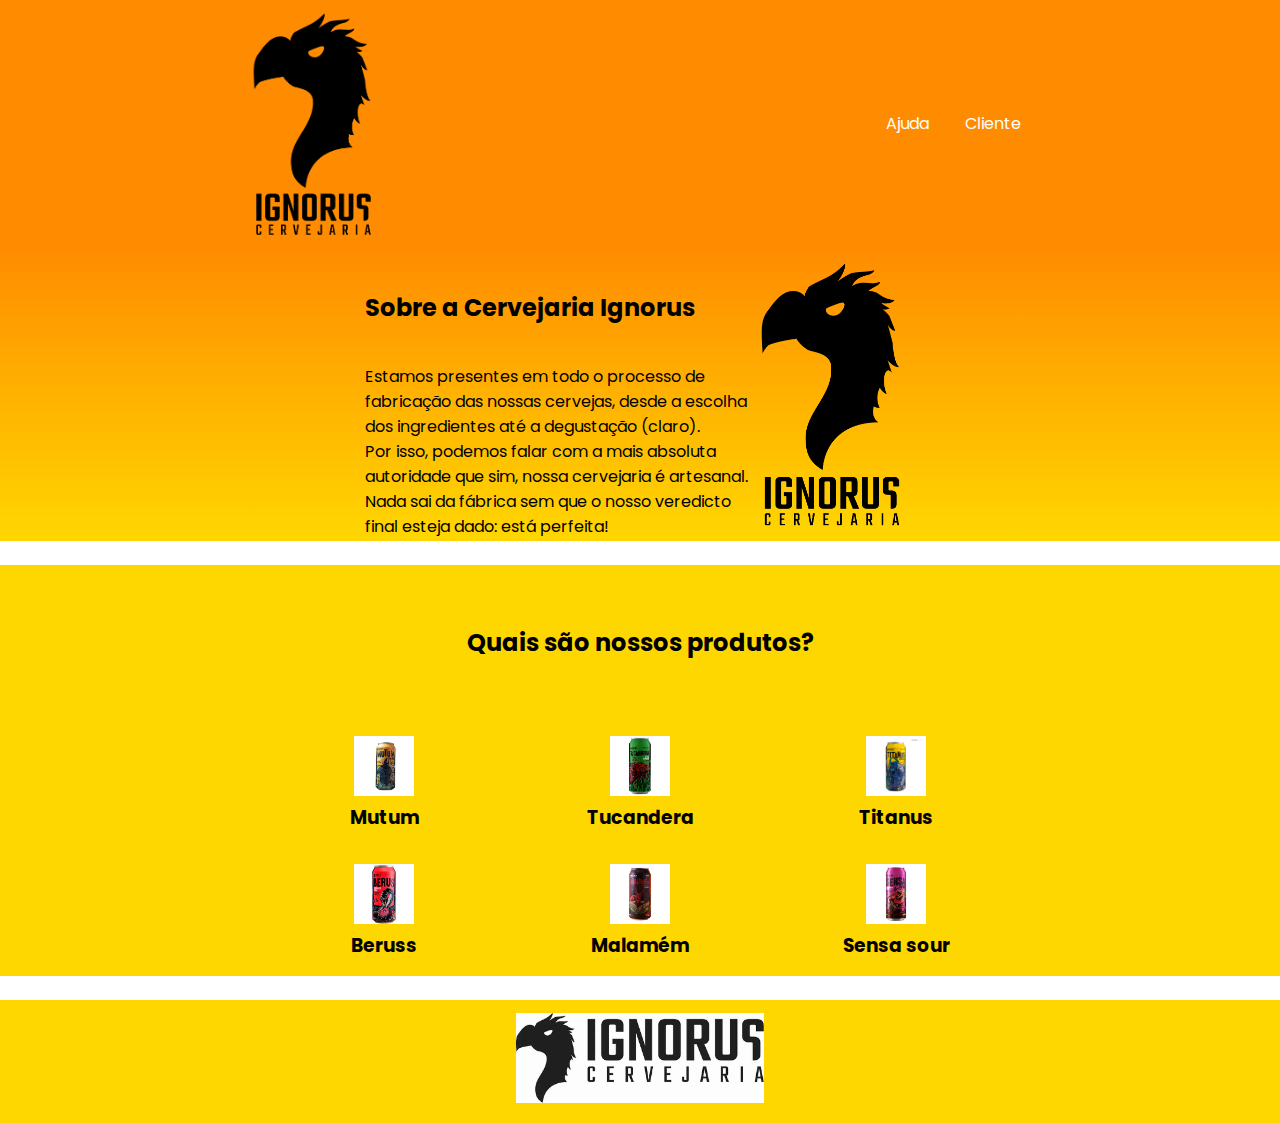
<file: index.html>
<!DOCTYPE html>
<html lang="en">

<head>
    <meta charset="UTF-8">
    <meta http-equiv="X-UA-Compatible" content="IE=edge">
    <meta name="viewport" content="width=device-width, initial-scale=1.0">
    <title>Ignorus Cervejaria</title>
    <link rel="stylesheet" href="style.css">
    <link rel="preconnect" href="https://fonts.googleapis.com">
    <link rel="preconnect" href="https://fonts.gstatic.com" crossorigin>
    <link href="https://fonts.googleapis.com/css2?family=Poppins&display=swap" rel="stylesheet">
</head>

<body>
    <header class="cabecalho">
        <img class="cabecalho-imagem" src="marca-ignorus_p_virtual_vertical.png" alt="logo da alura start">
        <ul class="cabecalho-lista">
            <li class="cabecalho-lista-item"><a href="#escola">Ajuda</a></li>
            <li class="cabecalho-lista-item"><a href="#estudante">Cliente</a></li>
        </ul>
    </header>
    <section id="escola">
        <div class="escola-div-conteudo">
            <h2 class="escola-titulo">Sobre a Cervejaria Ignorus</h2>
            <p class="escola-texto-um">Estamos presentes em todo o processo de fabricação das nossas cervejas, desde a escolha dos ingredientes até a degustação (claro).
                </p>
            <p class="escola-texto-dois">Por isso, podemos falar com a mais absoluta autoridade que sim, nossa cervejaria é artesanal.

                Nada sai da fábrica sem que o nosso veredicto final esteja dado: está perfeita!</p>
        </div>
        <img class="escola-imagem" src="marca-ignorus_p_virtual_vertical.png" alt="imagem que representa a logo">
    </section>

    <section id="estudante">
        <h2 class="estudante-titulo">Quais são nossos produtos?</h2>
        <div class="estudante-todos">
            <span></span>
            <div class="estudante-div">
                <img class="estudante-imagem" src="255482-1.webp" alt="foto da mutum">
                <h3 class="estudante-nome">Mutum</h3>
            </div>
            <div class="estudante-div">
                <img class="estudante-imagem" src="256752.webp" alt="foto da Tucandera  ">
                <h3 class="estudante-nome">Tucandera</h3>
            </div>
            <div class="estudante-div">
                <img class="estudante-imagem" src="Titanus.jpg" alt="foto da Titanus">
                <h3 class="estudante-nome">Titanus</h3>
            </div>
            <span></span>
            <span></span>
            <div class="estudante-div">
                <img class="estudante-imagem" src="Berus.jpg" alt="foto da Berus">
                <h3 class="estudante-nome">Beruss</h3>
            </div>
            <div class="estudante-div">
                <img class="estudante-imagem" src="258967.webp" alt="foto da Malamém">
                <h3 class="estudante-nome">Malamém</h3>
            </div>
            <div class="estudante-div">
                <img class="estudante-imagem" src="256389.webp" alt="foto da Sensa sour">
                <h3 class="estudante-nome">Sensa sour</h3>
            <span></span>
            <span></span>
           
        </div>
    </section>
    
    <footer class="rodape">
        <img class="rodape-imagem" src="c96554ebfb.webp" alt="logo da cervejaria">
        
    </footer>
</body>

</html>
</file>
<file: style.css>
*{
    margin: 0;
    padding: 0;
}
body {
    font-family: 'Poppins', sans-serif;
}
.cabecalho {
    background-color: #FF8C00;
    color: white;
    display: flex;
    justify-content: space-around;
    align-items: center;
    padding: 16px 6;
}

.cabecalho-imagem{
    width: 11%;
}

.cabecalho-lista-item{
    display: inline-block;
    margin: 0 16px;
    font-size: 16px;
}

.cabecalho-lista-item a{
    text-decoration: none; 
    color: white;
}

.escola-imagem{
    width: 13%;
}

#escola{background-image:  linear-gradient(#FF8C00,#FFD700)
    ;
    color:rgb(0, 0, 0);
    display: flex;
    justify-content: center;
    align-items: center;
    padding: 30px 30;
}

.escola-div-conteudo{
    width: 30%;
}


.escola-titulo{
    padding: 39px 0;
}

#estudante{
    background-image:  linear-gradient(#FF8C00,#FFD700) s;
    padding: 24px 0;
}


.estudante-imagem{
    width: 60px;
}

.estudante-icone{
    width: 24px;
    padding: 4px 8px;
}

.estudante-div{
    background-color:  #FFD700;
    text-align: center;
    padding: 16px 0;
}

.estudante-titulo{
    background-color:  #FFD700;
    text-align: center;
    padding: 60px 0;
}

.estudante-todos{
    background-color:  #FFD700;
    display: grid;
    grid-template-columns: 20% 20% 20% 20% 20%;
}

.rodape{
    background-color: #FFD700;
    text-align: center;
}

.rodape-imagem{
    height: 90px;
    padding: 13px 0;
}
</file>
